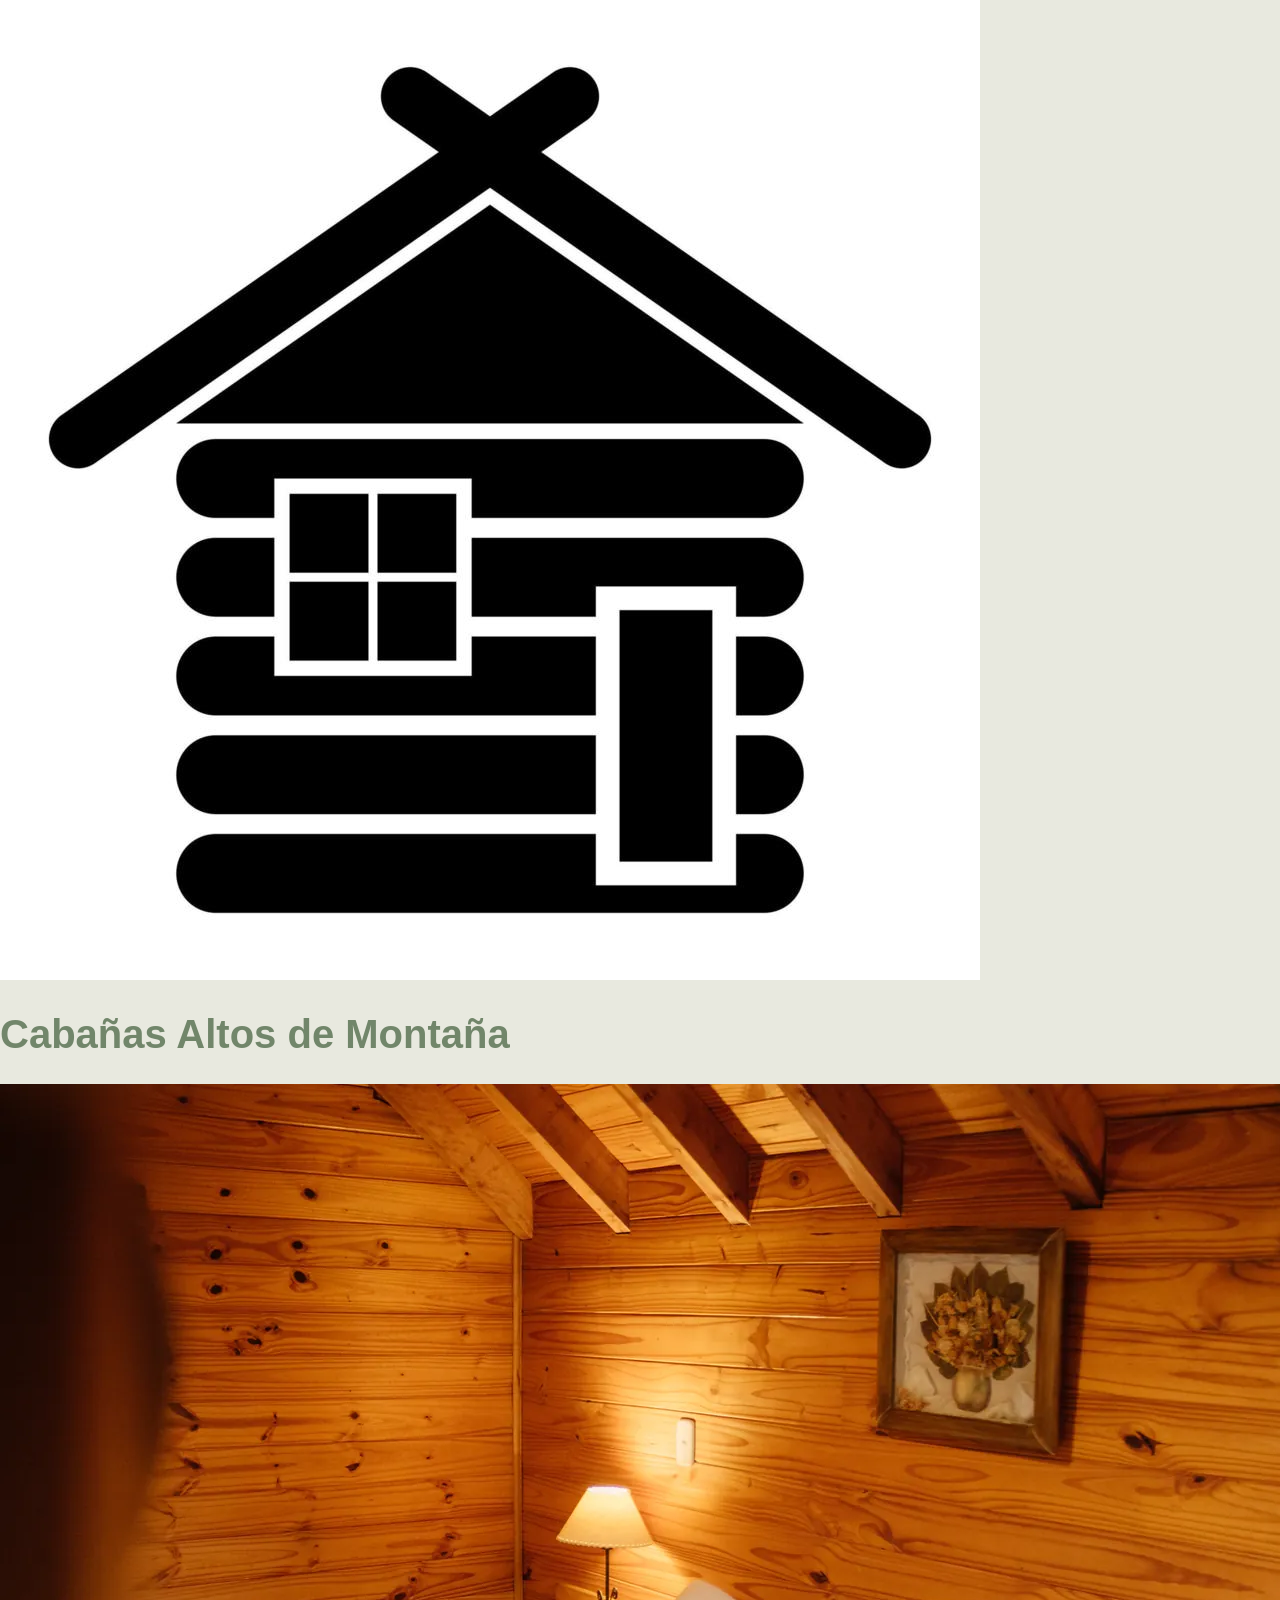
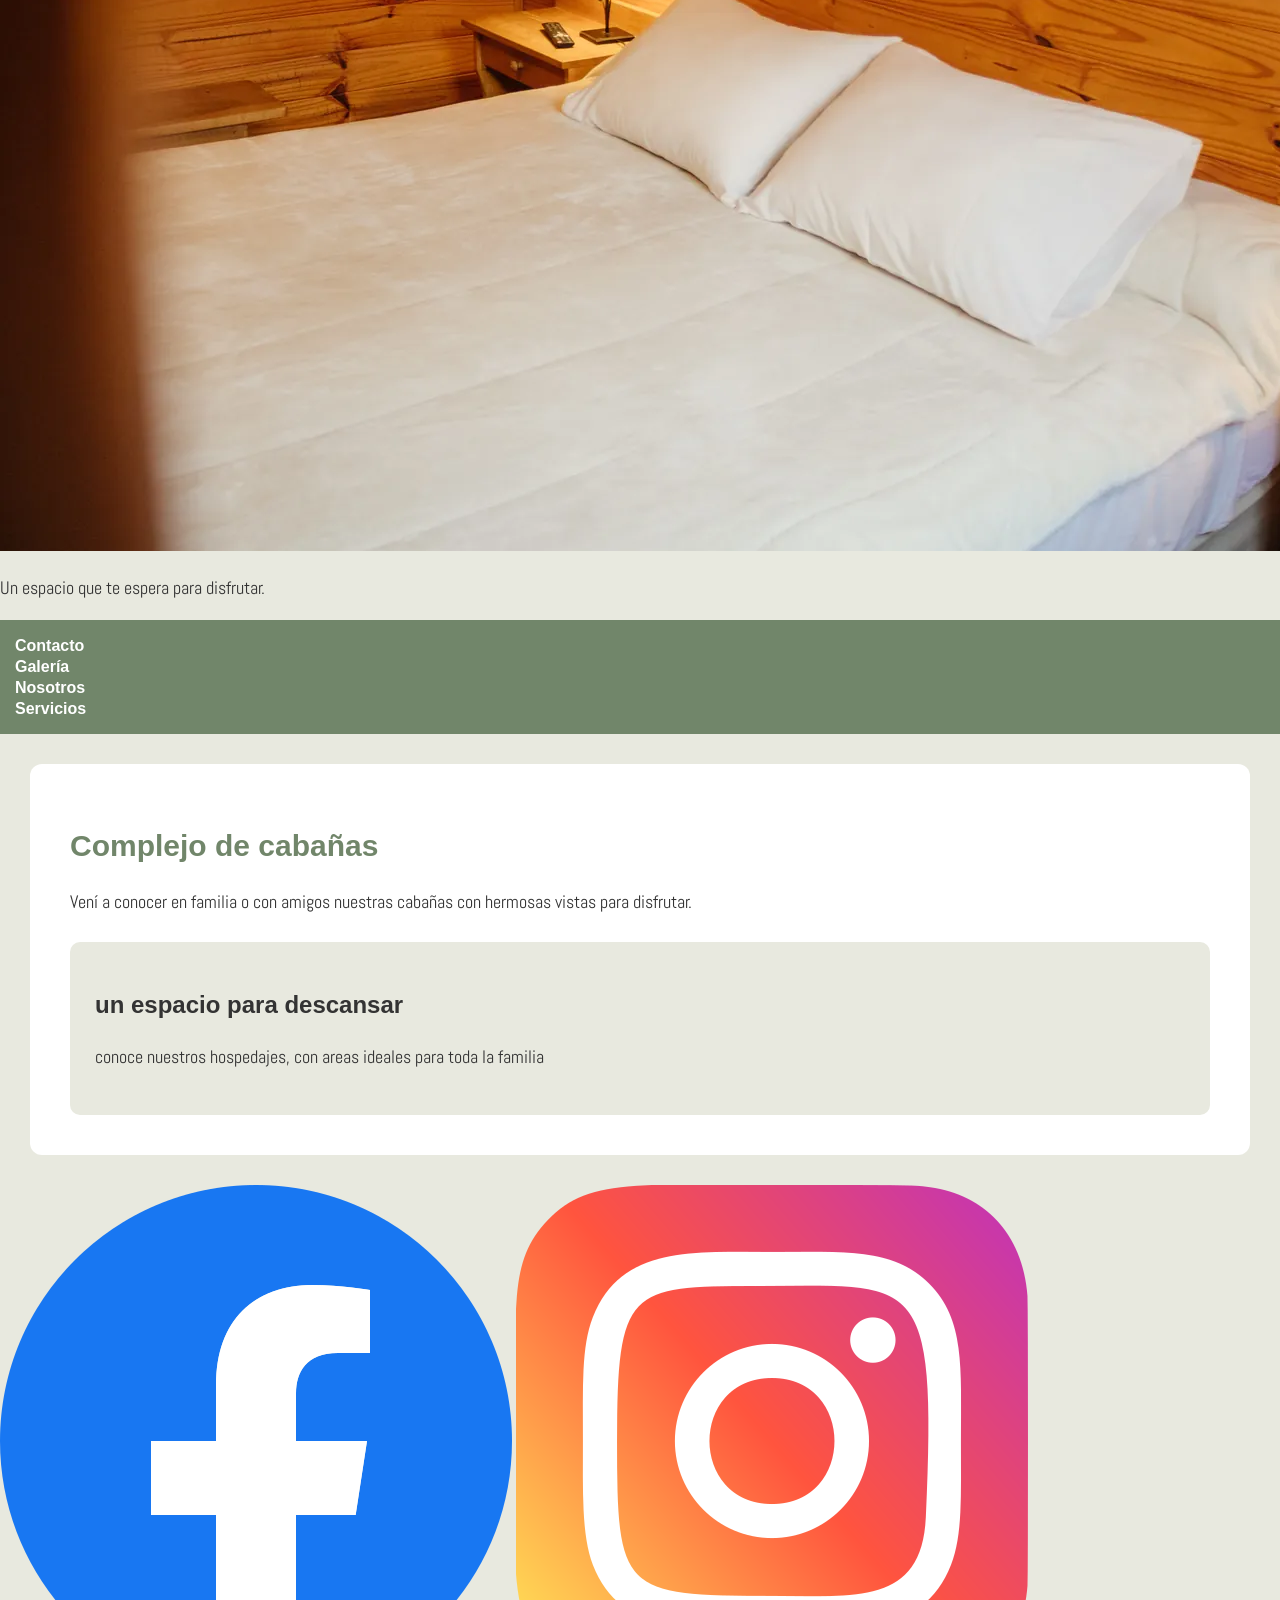
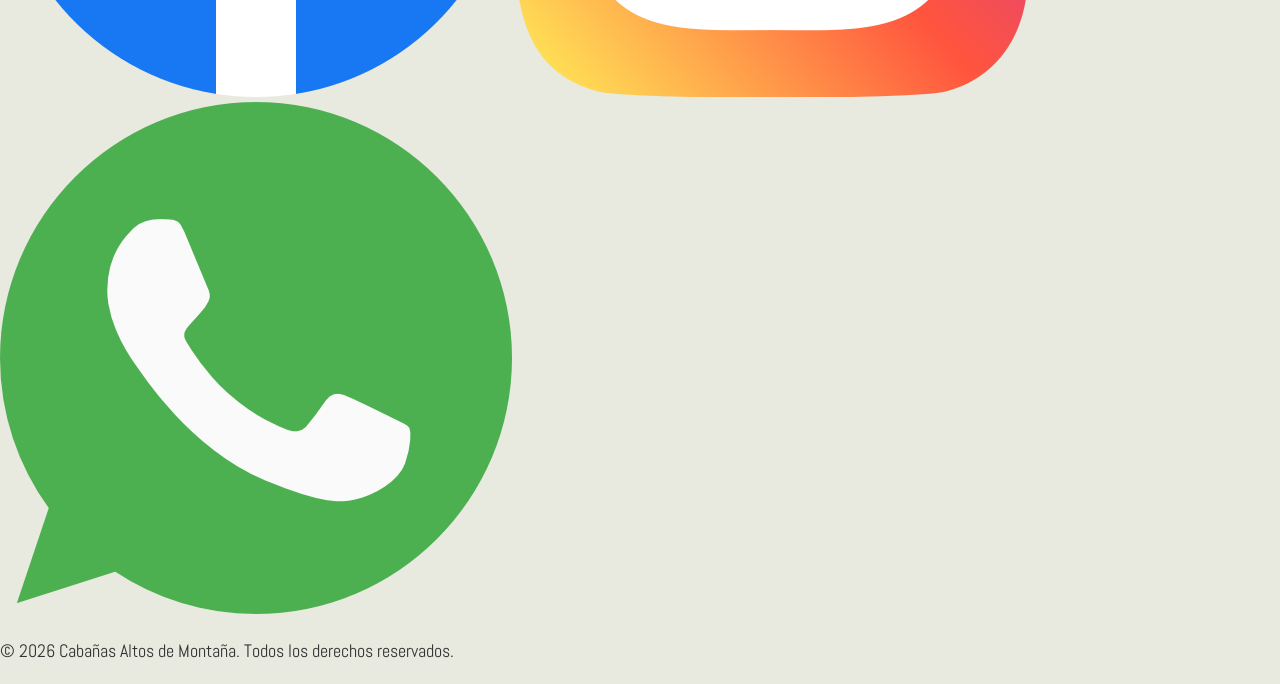
<file: Mi proyecto/index.html>
<!DOCTYPE html>
<html lang="es">

<head>
    <meta charset="UTF-8">
    <meta name="viewport" content="width=device-width, initial-scale=1.0">
    <title>Cabañas Altos de Montaña</title>
    <link rel="stylesheet" href="styles/styles.css">


    <link rel="preconnect" href="https://fonts.googleapis.com">
    <link rel="preconnect" href="https://fonts.gstatic.com" crossorigin>
    <link href="https://fonts.googleapis.com/css2?family=Abel&display=swap" rel="stylesheet">
    <link rel="preconnect" href="https://fonts.googleapis.com">
    <link rel="preconnect" href="https://fonts.gstatic.com" crossorigin>
    <link rel="https://fonts.googleapis.com/css2?family=Montserrat:wght@400;600;700&display=swap" rel="stylesheet">
</head>

<body>

    <header>
        <img src="./assets/img/logo.jpg" alt="Logo de las cabañas">
        <h1>Cabañas Altos de Montaña</h1>

    <img src="./assets/img/galeria.webp" alt= "muestra de las cabañas">
    <p>Un espacio que te espera para disfrutar.</p>
        <nav class="menu-principal">
        <ul>
            <li><a href="./pages/contacto.html">Contacto</a></li>
            <li><a href="./pages/galeria.html">Galería</a></li>
            <li><a href="./pages/nosotros.html">Nosotros</a></li>
            <li><a href="./pages/servicios.html">Servicios</a></li>
        </ul>
       </nav>
     </header>
      <main>
            <section class="seccion-principal">
         <h2>Complejo de cabañas</h2>
        <p>Vení a conocer en familia o con amigos nuestras cabañas con hermosas vistas para disfrutar.</p>
        <article class="articulo-principal">
        <h3>un espacio para descansar</h3>
        <p> conoce nuestros hospedajes, con areas ideales para toda la familia</p>
     </article>
        </section>

       
    </main>

    <footer>
       <img src="./assets/iconos/facebook.png" alt= "logo facebook">
       <img src="./assets/iconos/instagram.png" alt="logo instagram">
       <img src="./assets/iconos/whatsapp.png" alt="logo whatsapp">
      <p>© 2026 Cabañas Altos de Montaña. Todos los derechos reservados.</p>
    </footer>

</body>
</html>
</file>
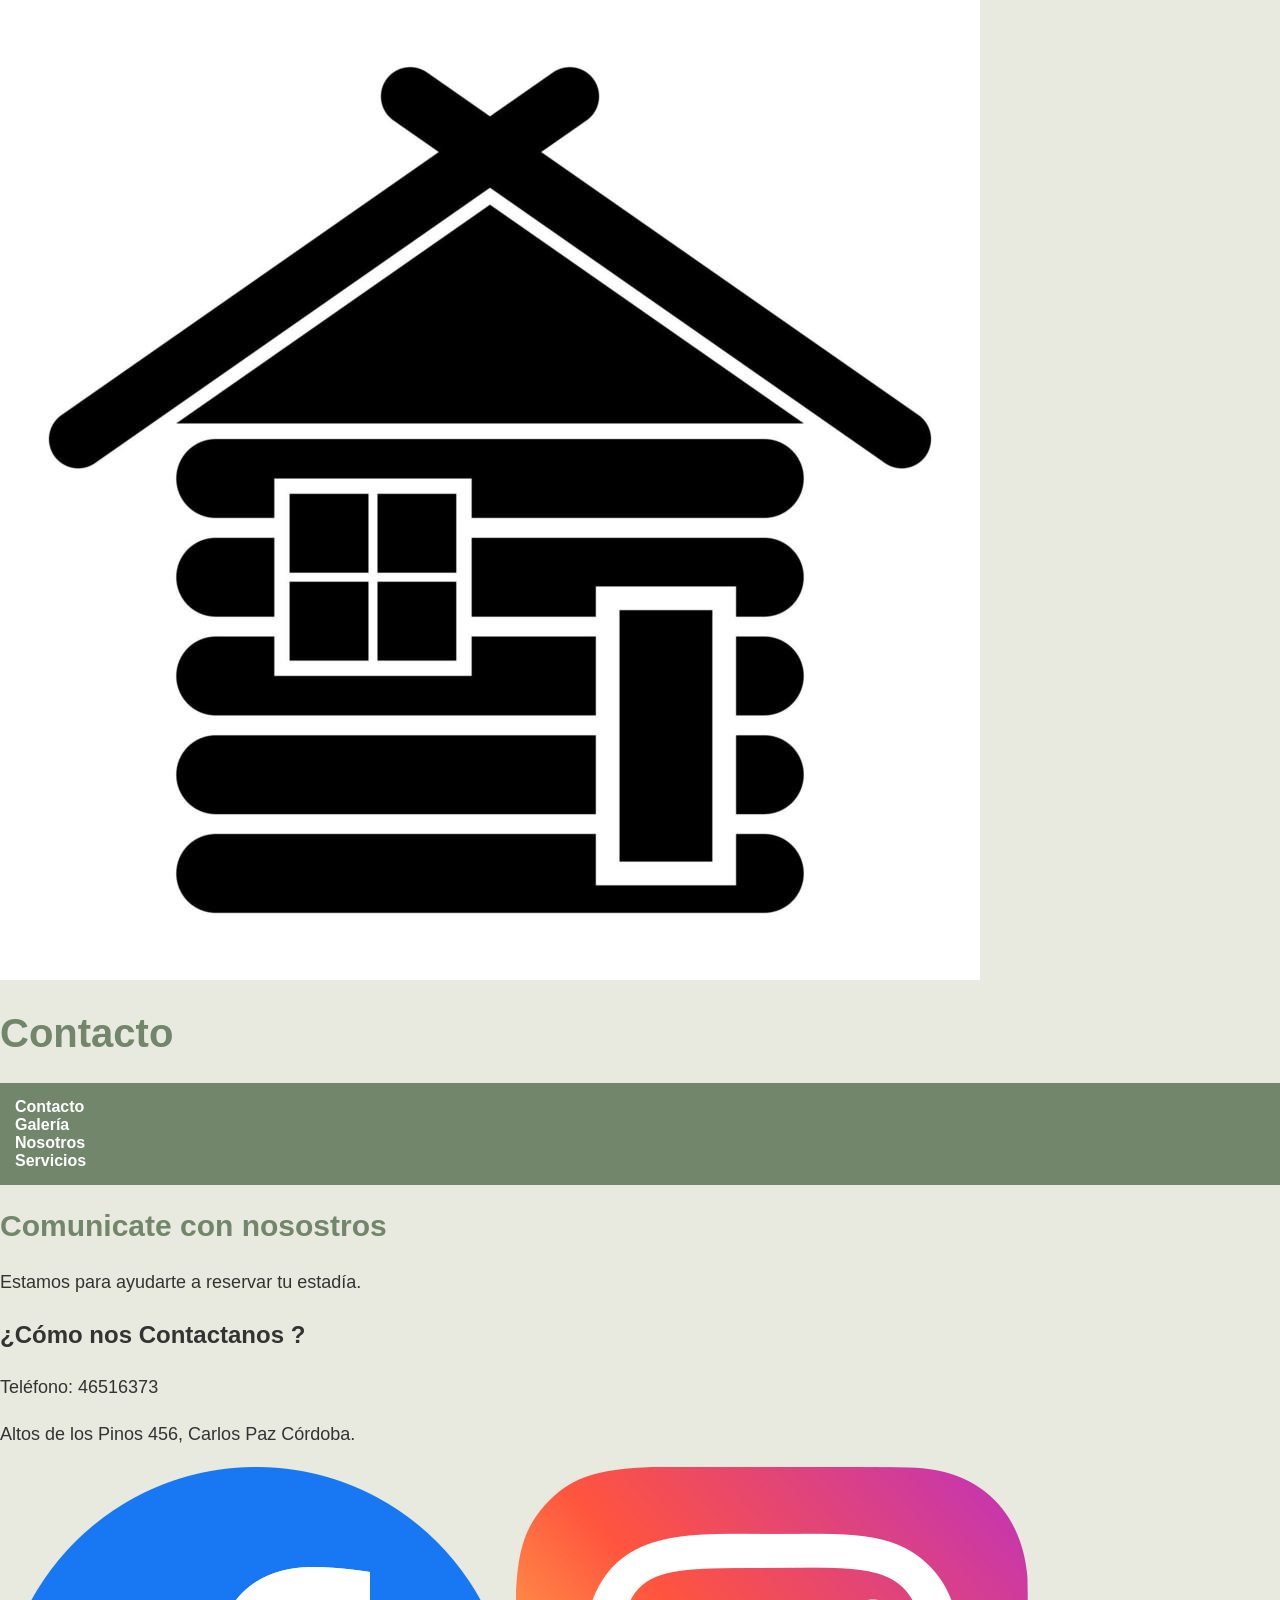
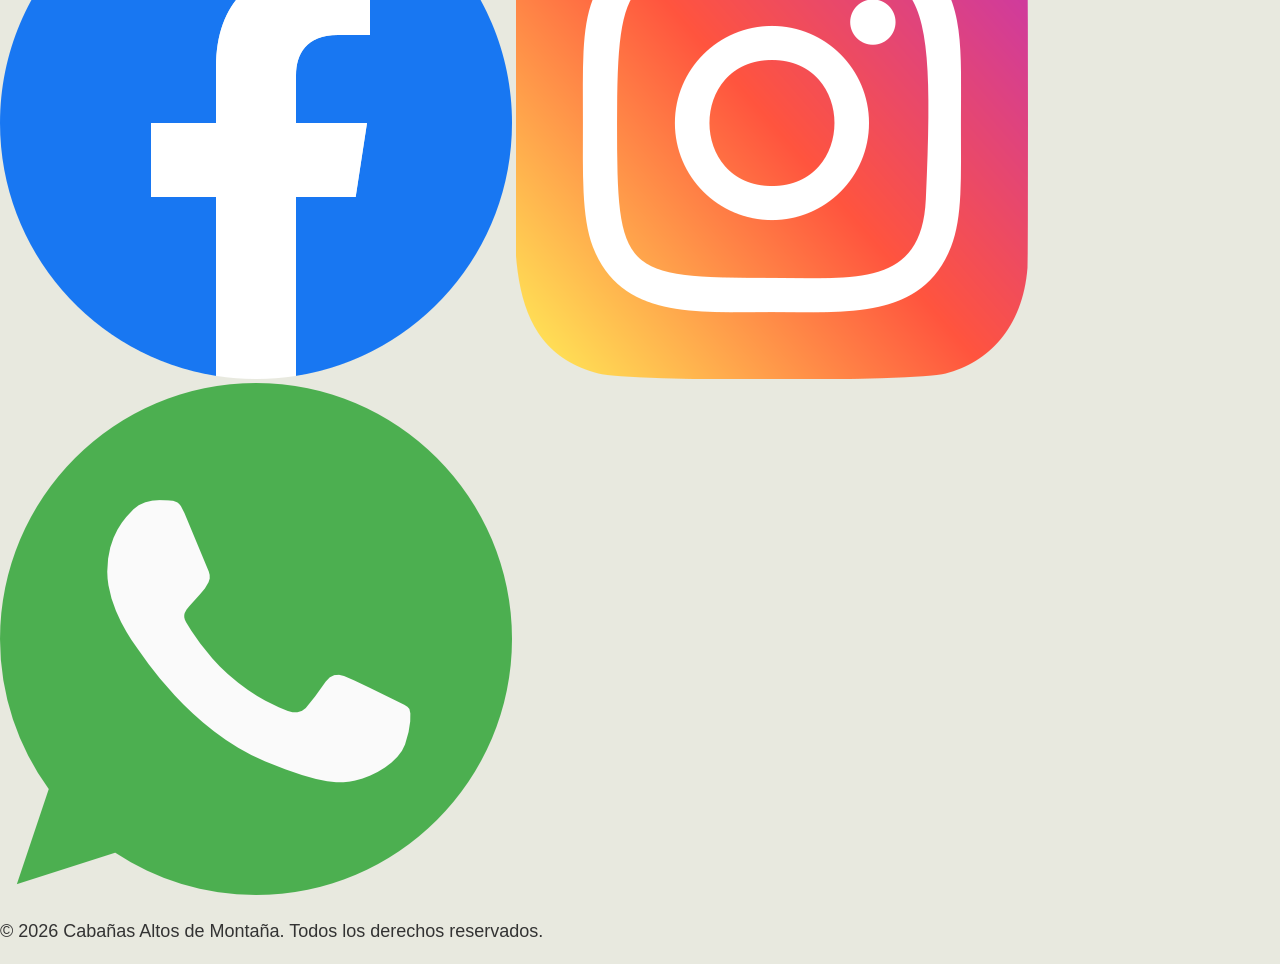
<file: Mi proyecto/pages/contacto.html>
<!DOCTYPE html>
<html lang="es">

<head>
    <meta charset="UTF-8">
    <meta name="viewport" content="width=device-width, initial-scale=1.0">
    <title>Cabañas Altos de Montaña | Contacto</title>
    <link rel="stylesheet" href="../styles/styles.css">
</head>
<body>

    <header>
        <img src="../assets/img/logo.jpg" alt="Logo de las cabañas">
        <h1>Contacto</h1>
         <nav class="menu-principal">
        <ul>
            <li><a href="./contacto.html">Contacto</a></li>
            <li><a href="./galeria.html">Galería</a></li>
            <li><a href="./nosotros.html">Nosotros</a></li>
            <li><a href="./servicios.html">Servicios</a></li>
        </ul>
        </nav>
    </header>
    <main>
       <section> 
    <h2> Comunicate con nosostros</h2>
    <p>Estamos para ayudarte a reservar tu estadía.</p>
      <article>
         <h3>¿Cómo nos Contactanos ?</h3> 
         <p>Teléfono: 46516373</p>
         <p> Altos de los Pinos 456, Carlos Paz Córdoba.</p>
      </article>
        
        

       </section> 
        
         
        
    </main>

    <footer>
         <img src="../assets/iconos/facebook.png">
         <img src="../assets/iconos/instagram.png">
         <img src="../assets/iconos/whatsapp.png">
        <p>© 2026 Cabañas Altos de Montaña. Todos los derechos reservados.</p>
    </footer>

</body>
</html>
</file>
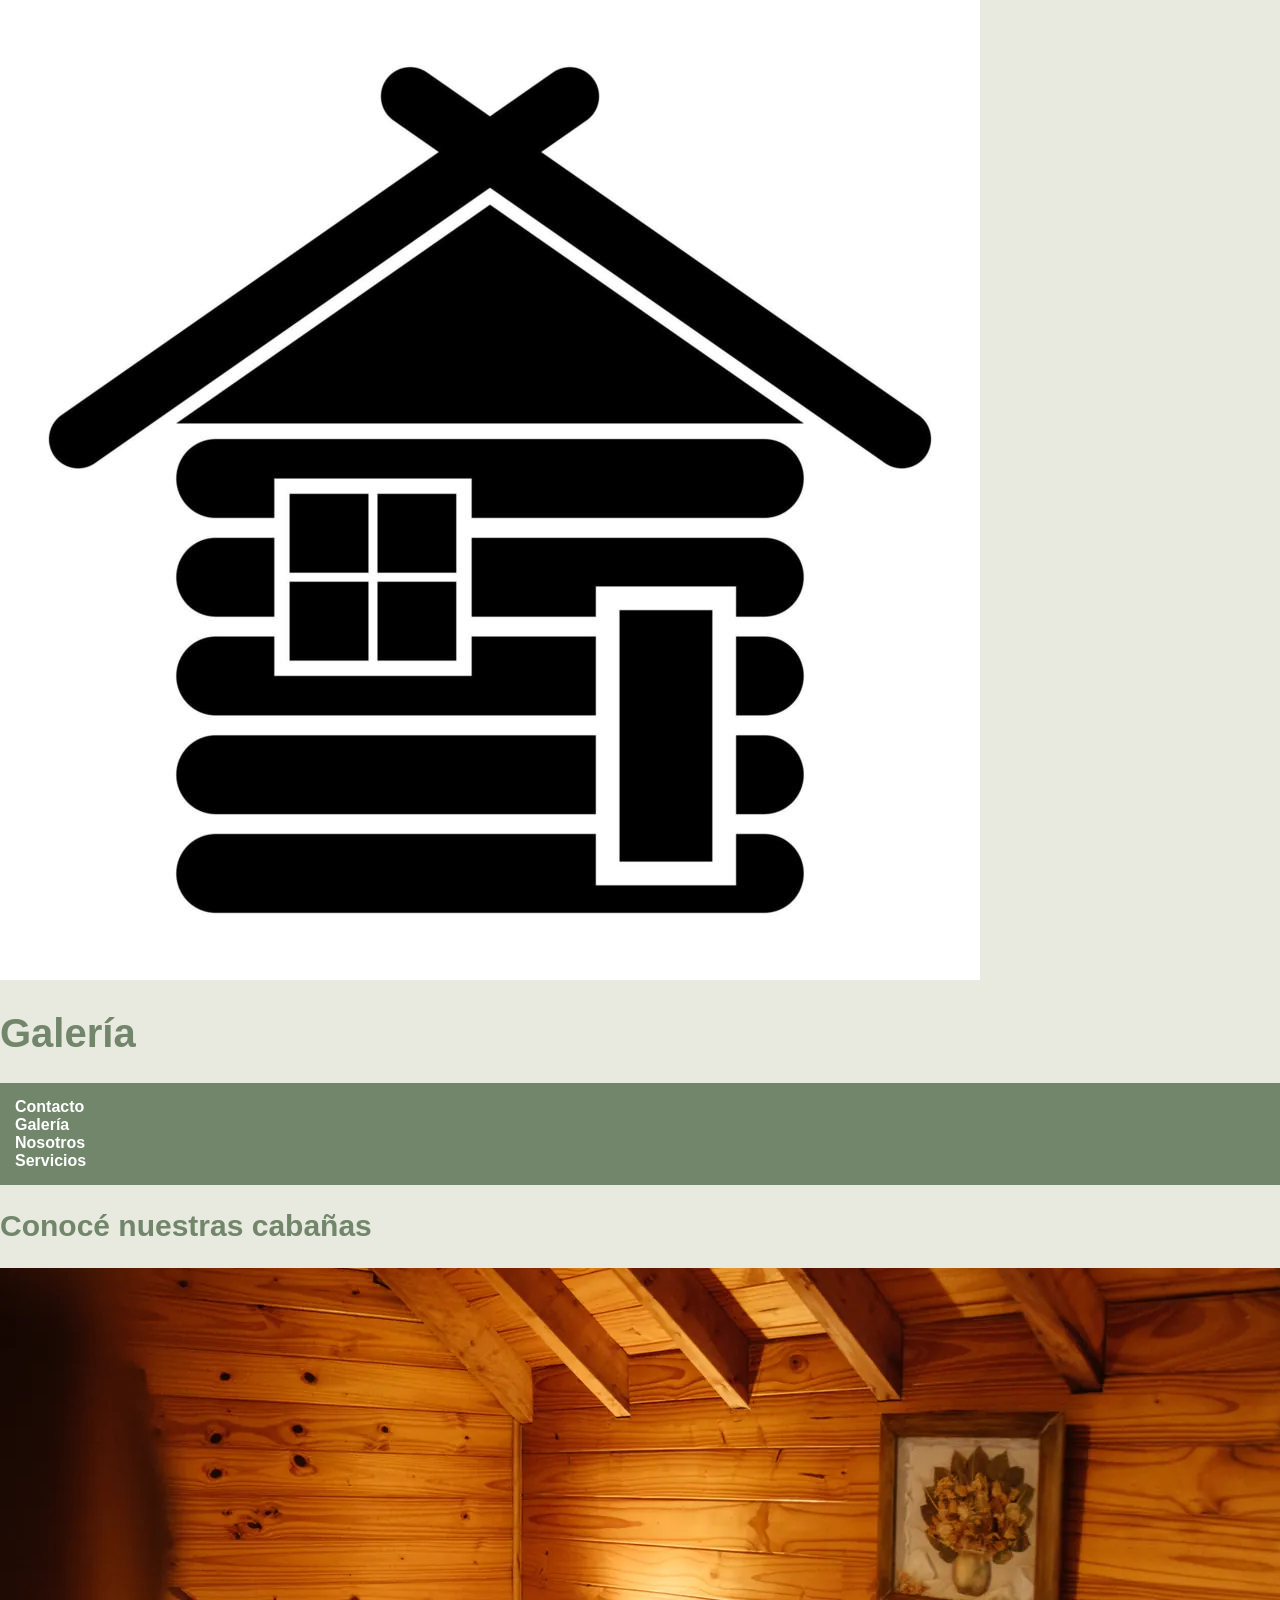
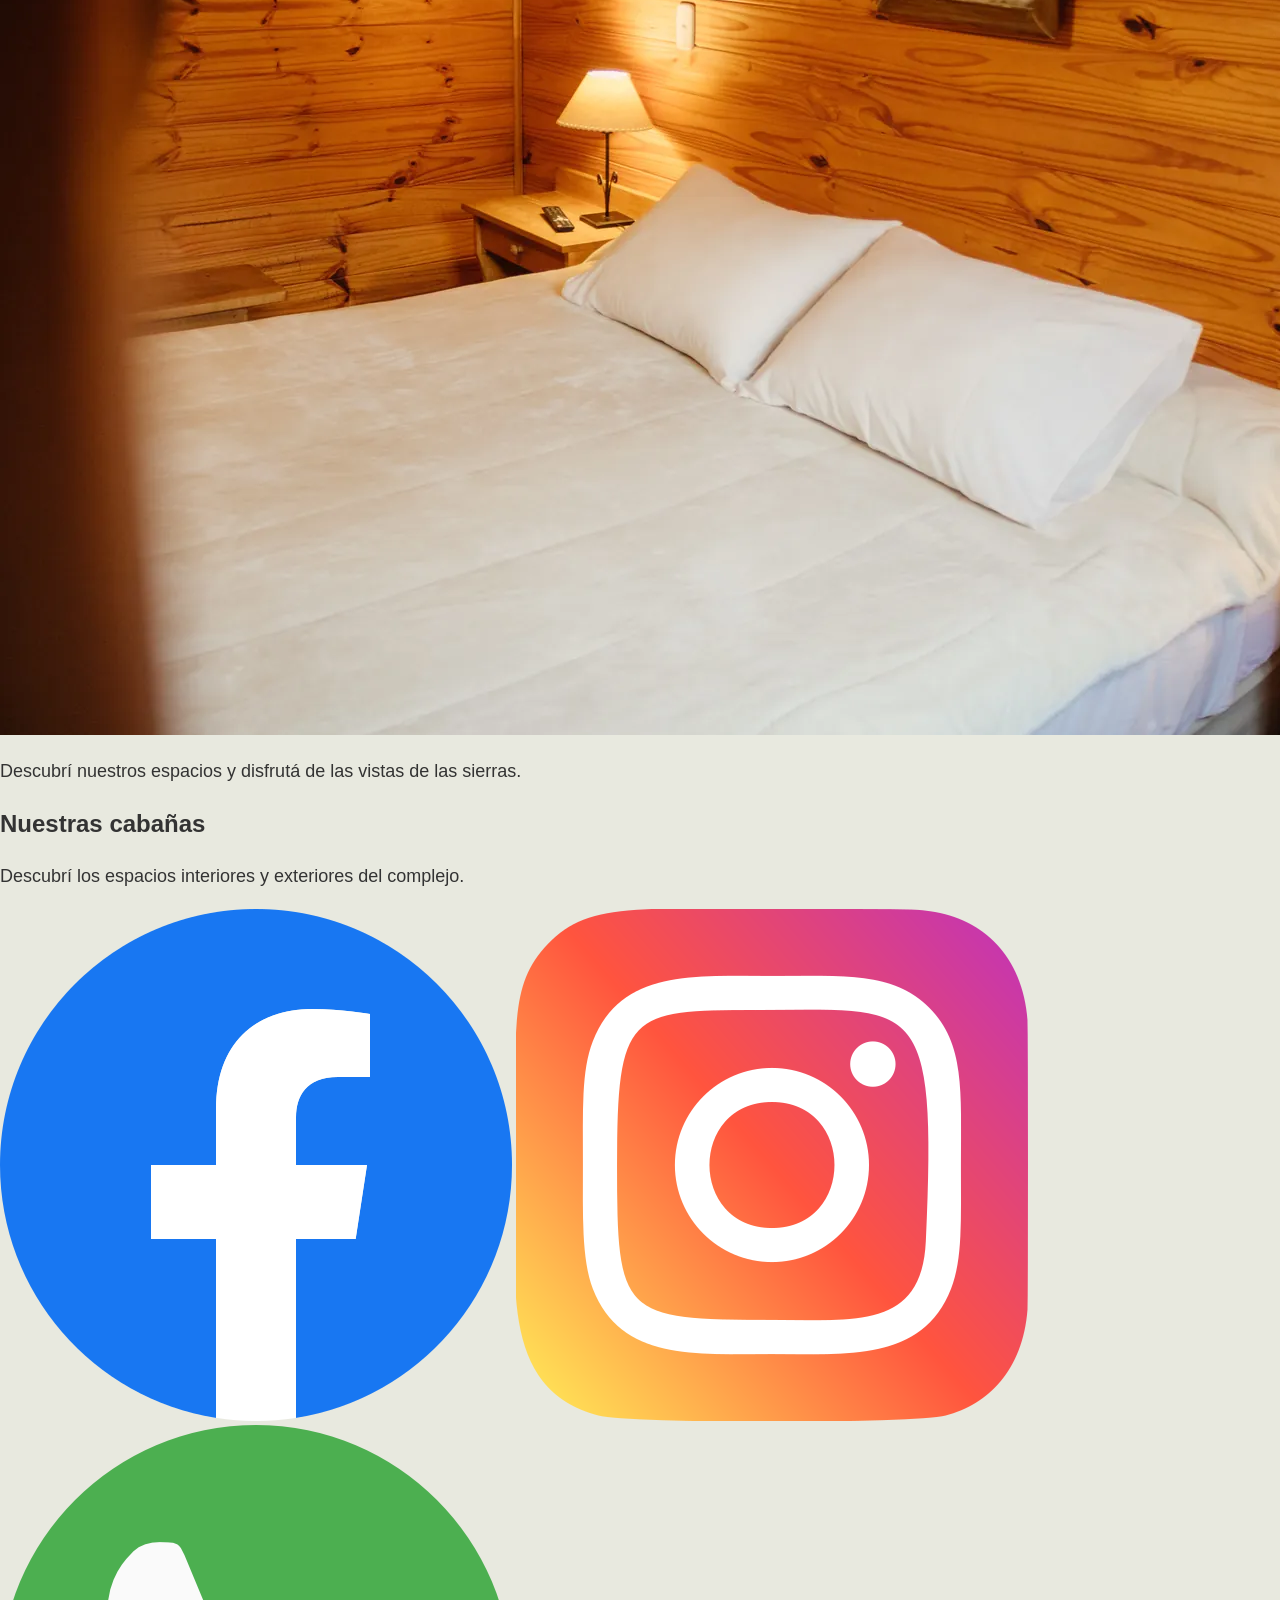
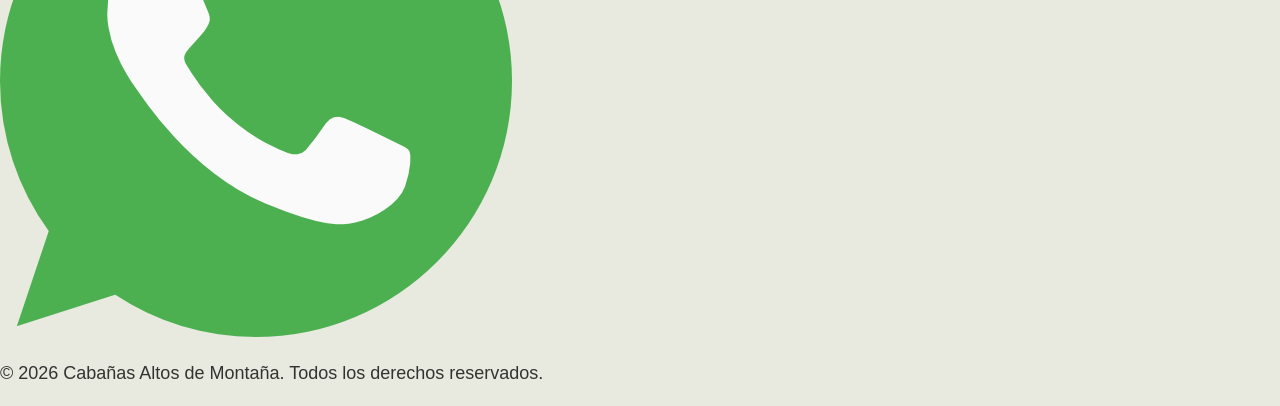
<file: Mi proyecto/pages/galeria.html>
<!DOCTYPE html>
<html lang="es">

<head>
    <meta charset="UTF-8">
    <meta name="viewport" content="width=device-width, initial-scale=1.0">
    <title>Cabañas Altos de Montaña | Galería</title>
        <link rel="stylesheet" href="../styles/styles.css">
</head>

<body>

    <header>
        <img src="../assets/img/logo.jpg" alt="Logo de las cabañas">
        <h1>Galería</h1>

    <nav class="menu-principal">
        <ul>
            <li><a href="./contacto.html">Contacto</a></li>
            <li><a href="./galeria.html">Galería</a></li>
            <li><a href="./nosotros.html">Nosotros</a></li>
            <li><a href="./servicios.html">Servicios</a></li>
        </ul>
    </nav>
   </header>
    <main>
        <section>
        <h2>Conocé nuestras cabañas</h2>
         <img src="../assets/img/galeria.webp" alt="imagenes de las cabañas">
        <p>Descubrí nuestros espacios y disfrutá de las vistas de las sierras.</p>
        <article>  
            <h3>Nuestras cabañas</h3>
            <p>Descubrí los espacios interiores y exteriores del complejo.</p>
        </article>
        </section>

    </main>

    <footer>
       <img src="../assets/iconos/facebook.png">
         <img src="../assets/iconos/instagram.png">
         <img src="../assets/iconos/whatsapp.png">
        <p>© 2026 Cabañas Altos de Montaña. Todos los derechos reservados.</p>
    </footer>

</body>
</html>
</file>
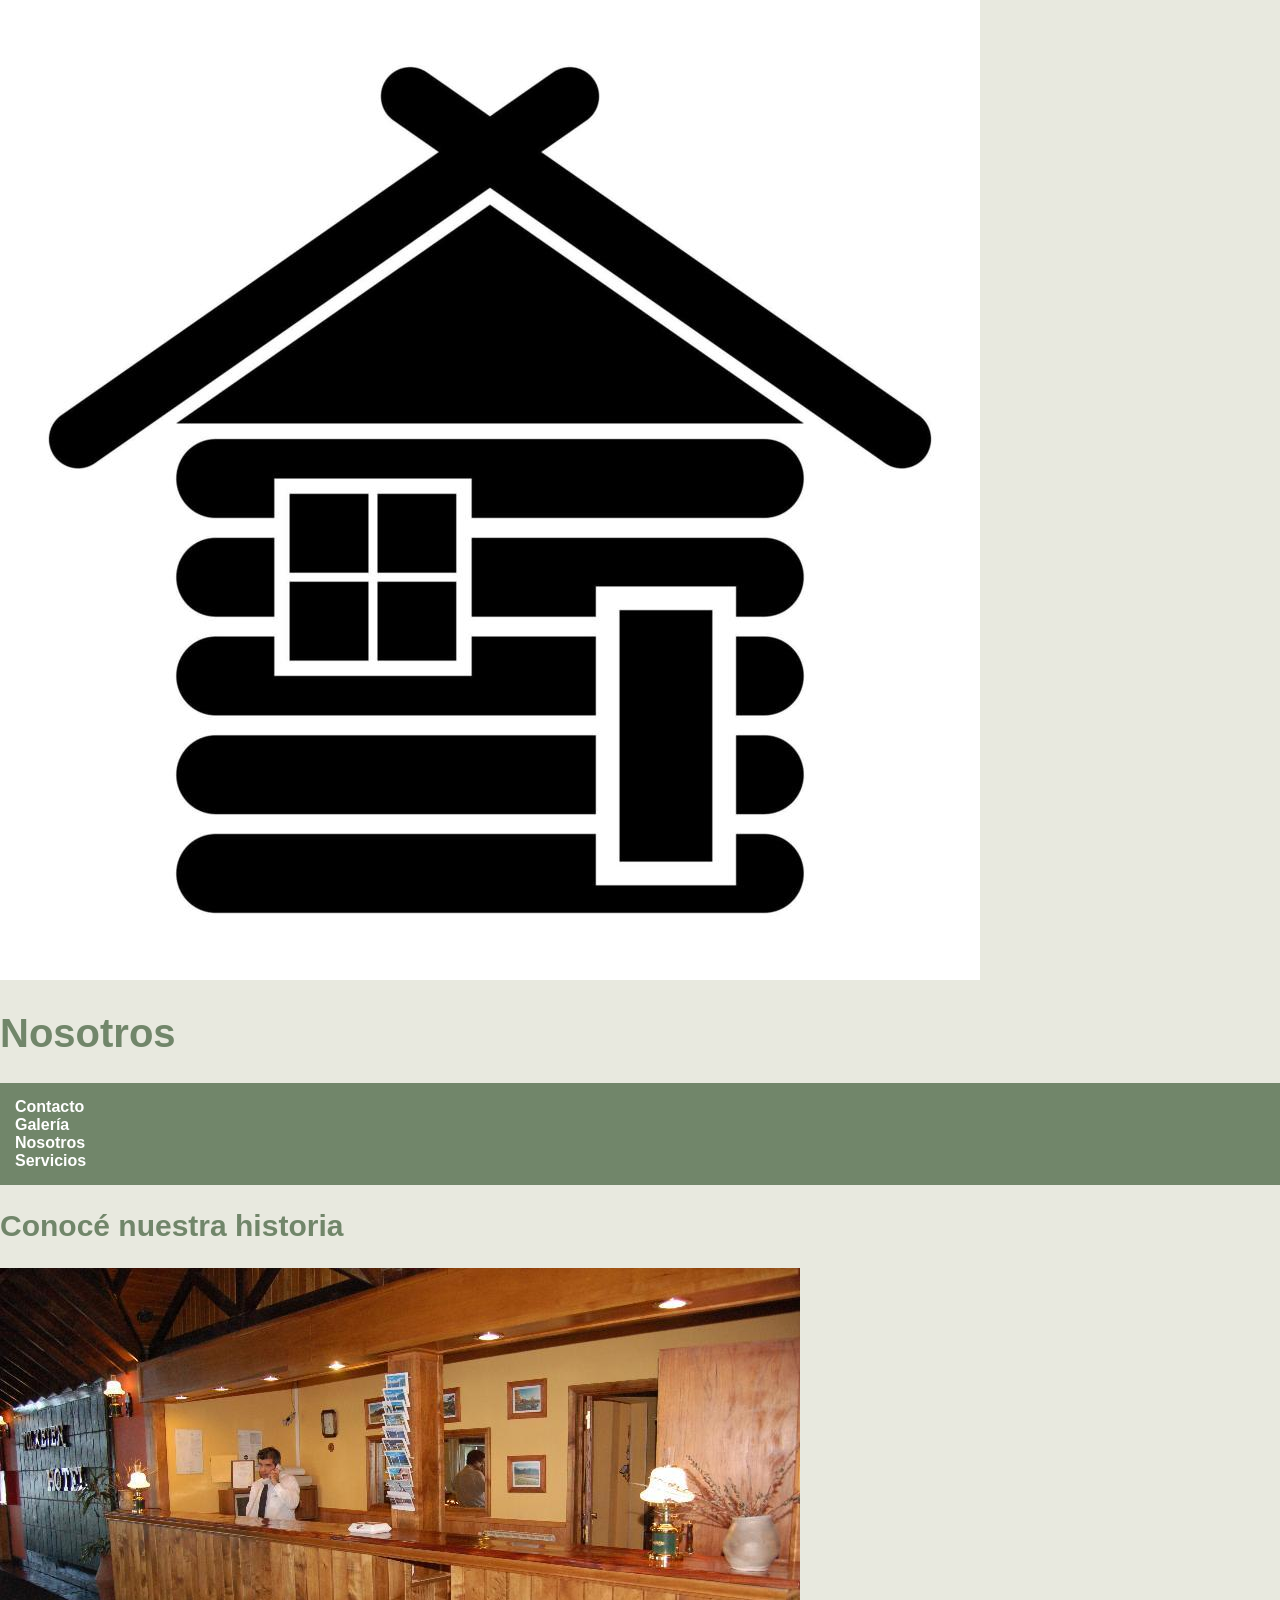
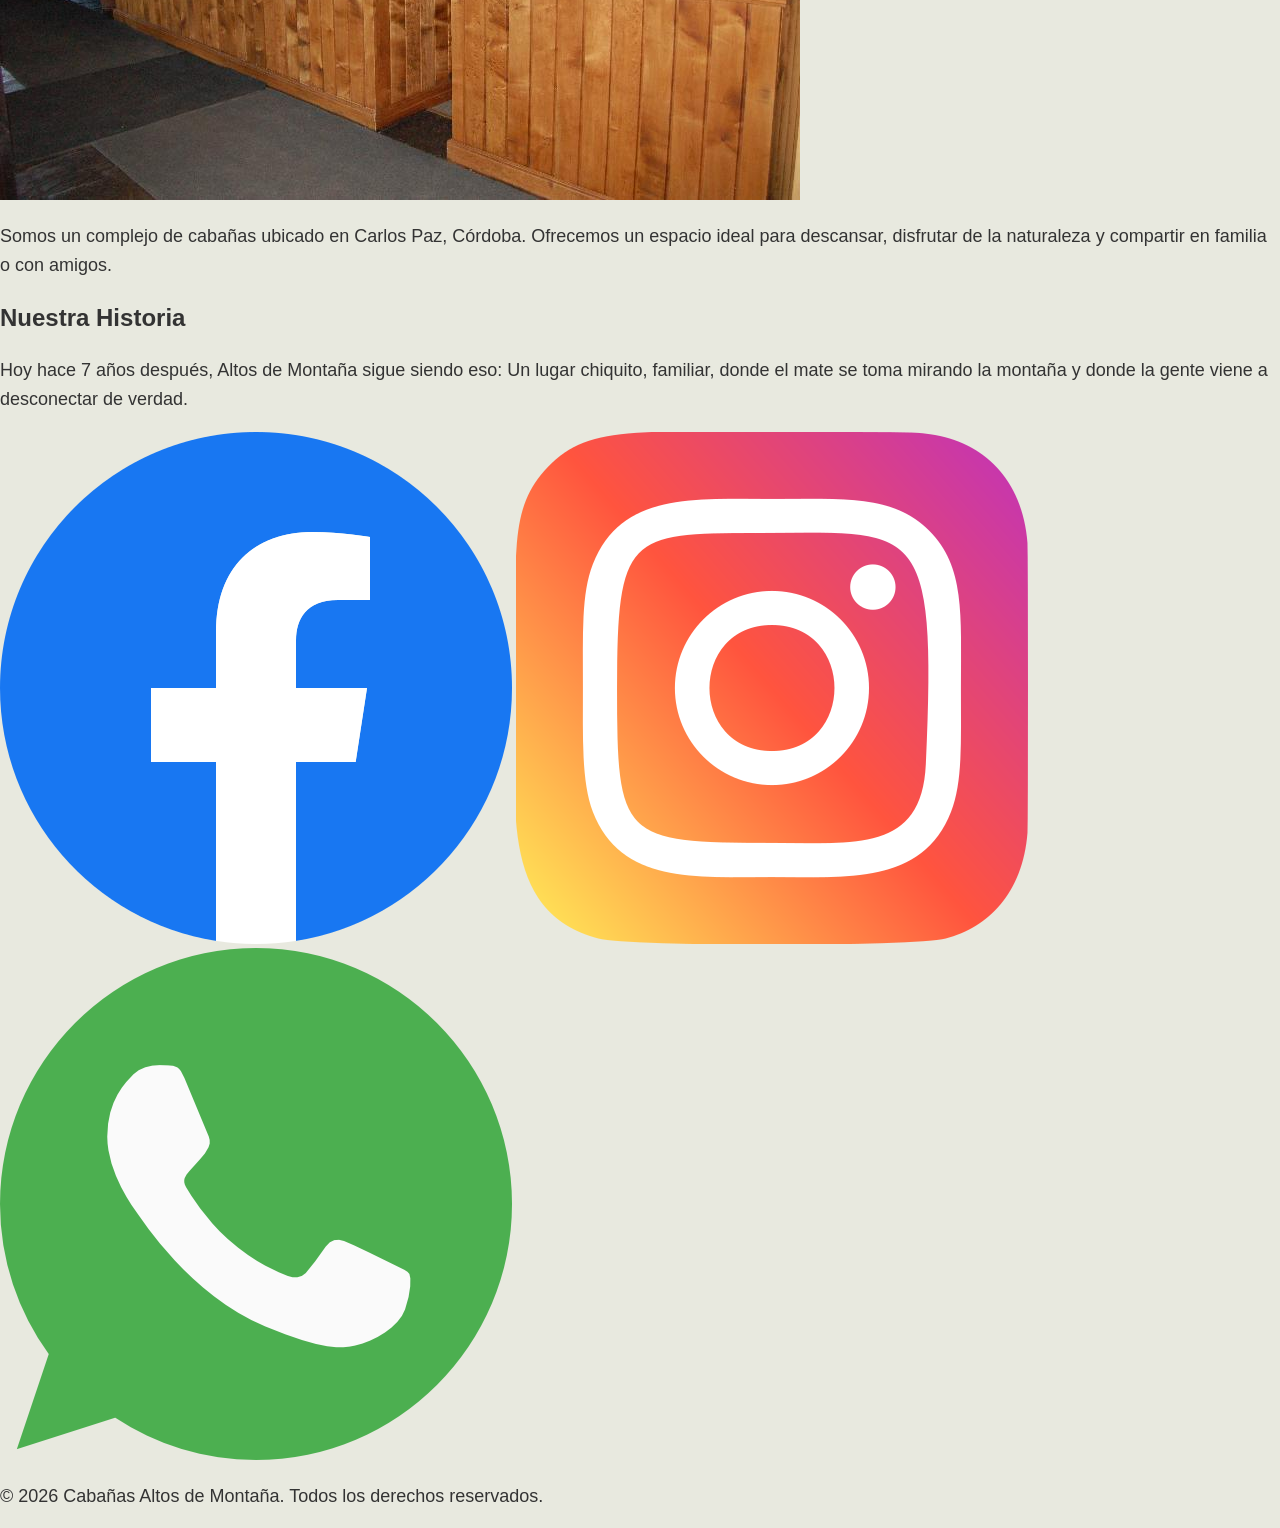
<file: Mi proyecto/pages/nosotros.html>
<!DOCTYPE html>
<html lang="es">

<head>
    <meta charset="UTF-8">
    <meta name="viewport" content="width=device-width, initial-scale=1.0">
    <title>Cabañas Altos de Montaña | Nosotros</title>
    <link rel="stylesheet" href="../styles/styles.css">
</head>

<body>

    <header>
        <img src="../assets/img/logo.jpg" alt="Logo de las cabañas">
        <h1>Nosotros</h1>
    

    <nav class="menu-principal">
        <ul>
            <li><a href="./contacto.html">Contacto</a></li>
            <li><a href="./galeria.html">Galería</a></li>
            <li><a href="./nosotros.html">Nosotros</a></li>
            <li><a href="./servicios.html">Servicios</a></li>
        </ul>
    </nav>
    </header>

    <main>
        <section>
            <h2>Conocé nuestra historia</h2>
        <img src="../assets/img/nosotros.jpg" alt="recepcion del lugar">
        <p>
            Somos un complejo de cabañas ubicado en Carlos Paz,
            Córdoba. Ofrecemos un espacio ideal para descansar,
            disfrutar de la naturaleza y compartir en familia o con amigos.
        </p>
        <article>
            <h3>Nuestra Historia</h3>
            <p>Hoy hace 7 años después, Altos de Montaña sigue siendo eso: Un lugar chiquito,
                familiar, donde el mate se toma mirando la montaña y donde la gente viene a 
                desconectar de verdad.
            </p>
        </article>
        </section>
    </main>

    <footer>
         <img src="../assets/iconos/facebook.png">
         <img src="../assets/iconos/instagram.png">
         <img src="../assets/iconos/whatsapp.png">

        <p>© 2026 Cabañas Altos de Montaña. Todos los derechos reservados.</p>
    
    </footer>
         

    

</body>
</html>
</file>
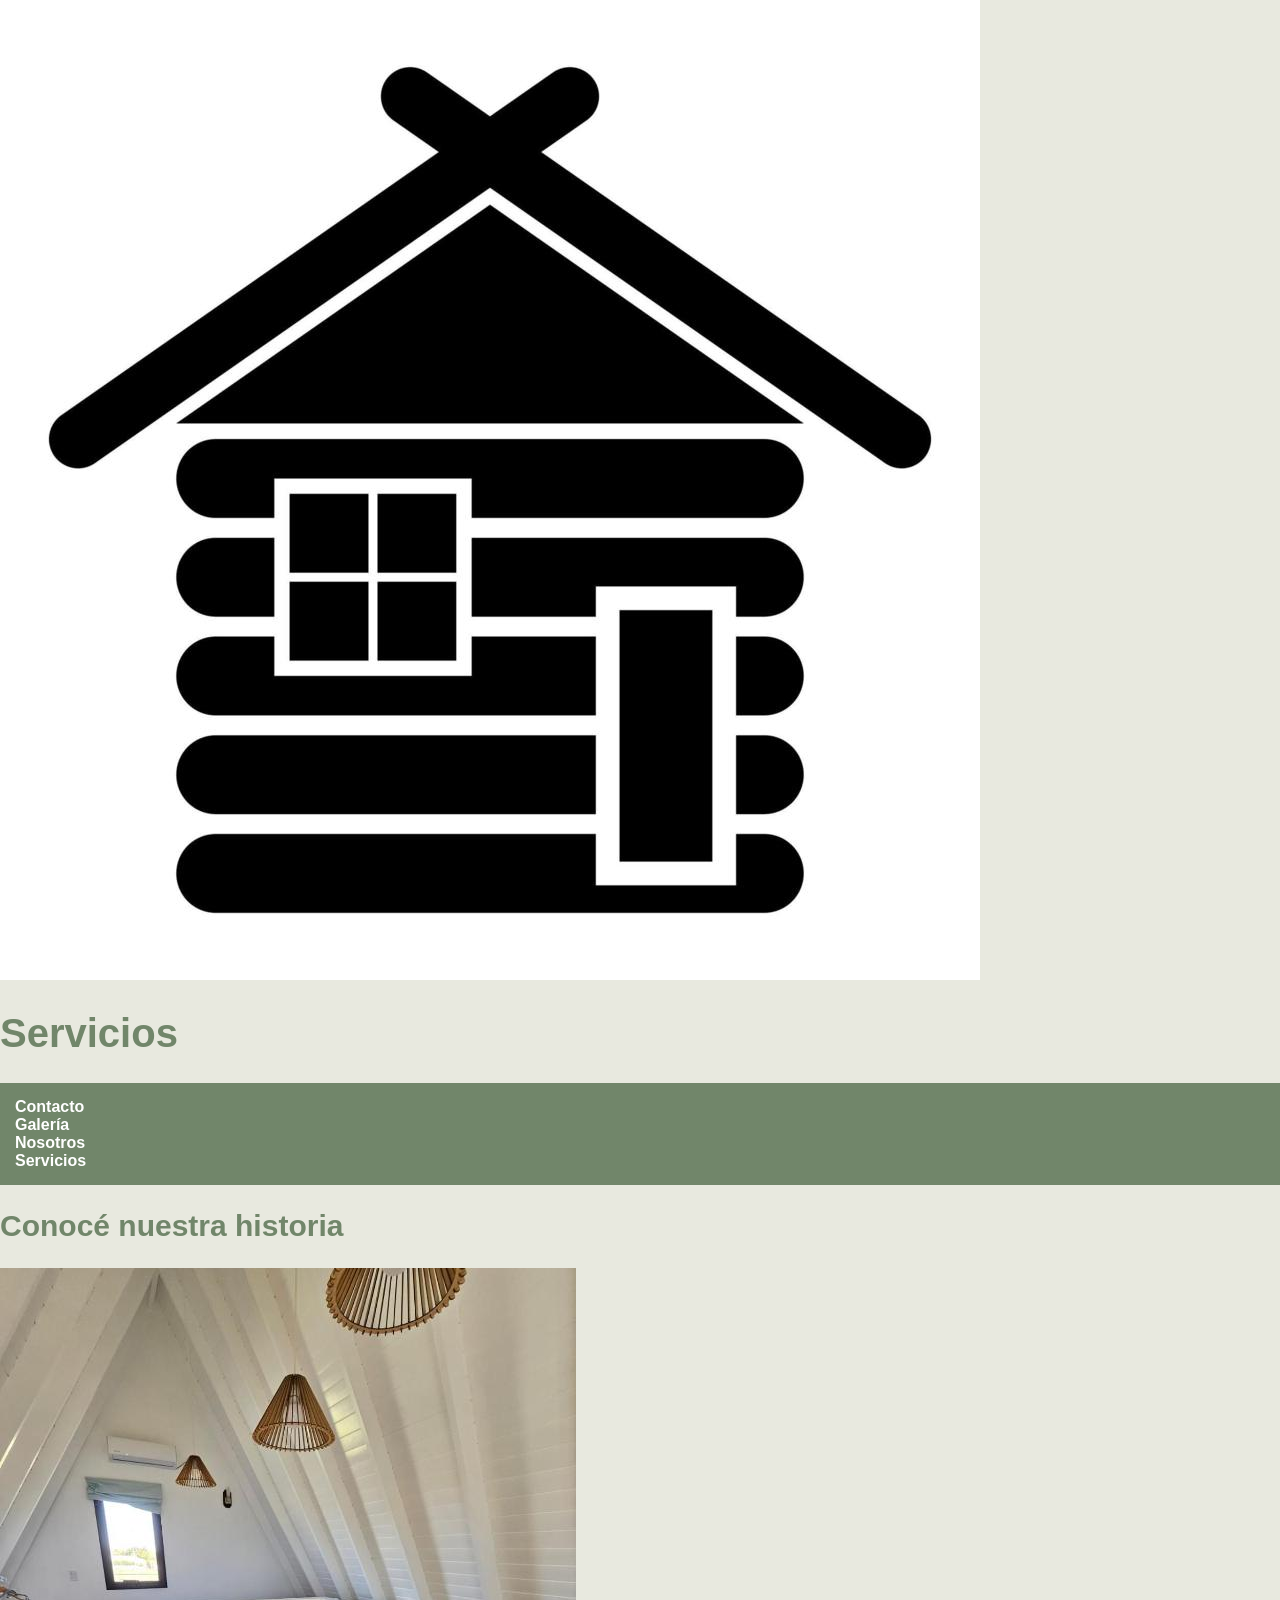
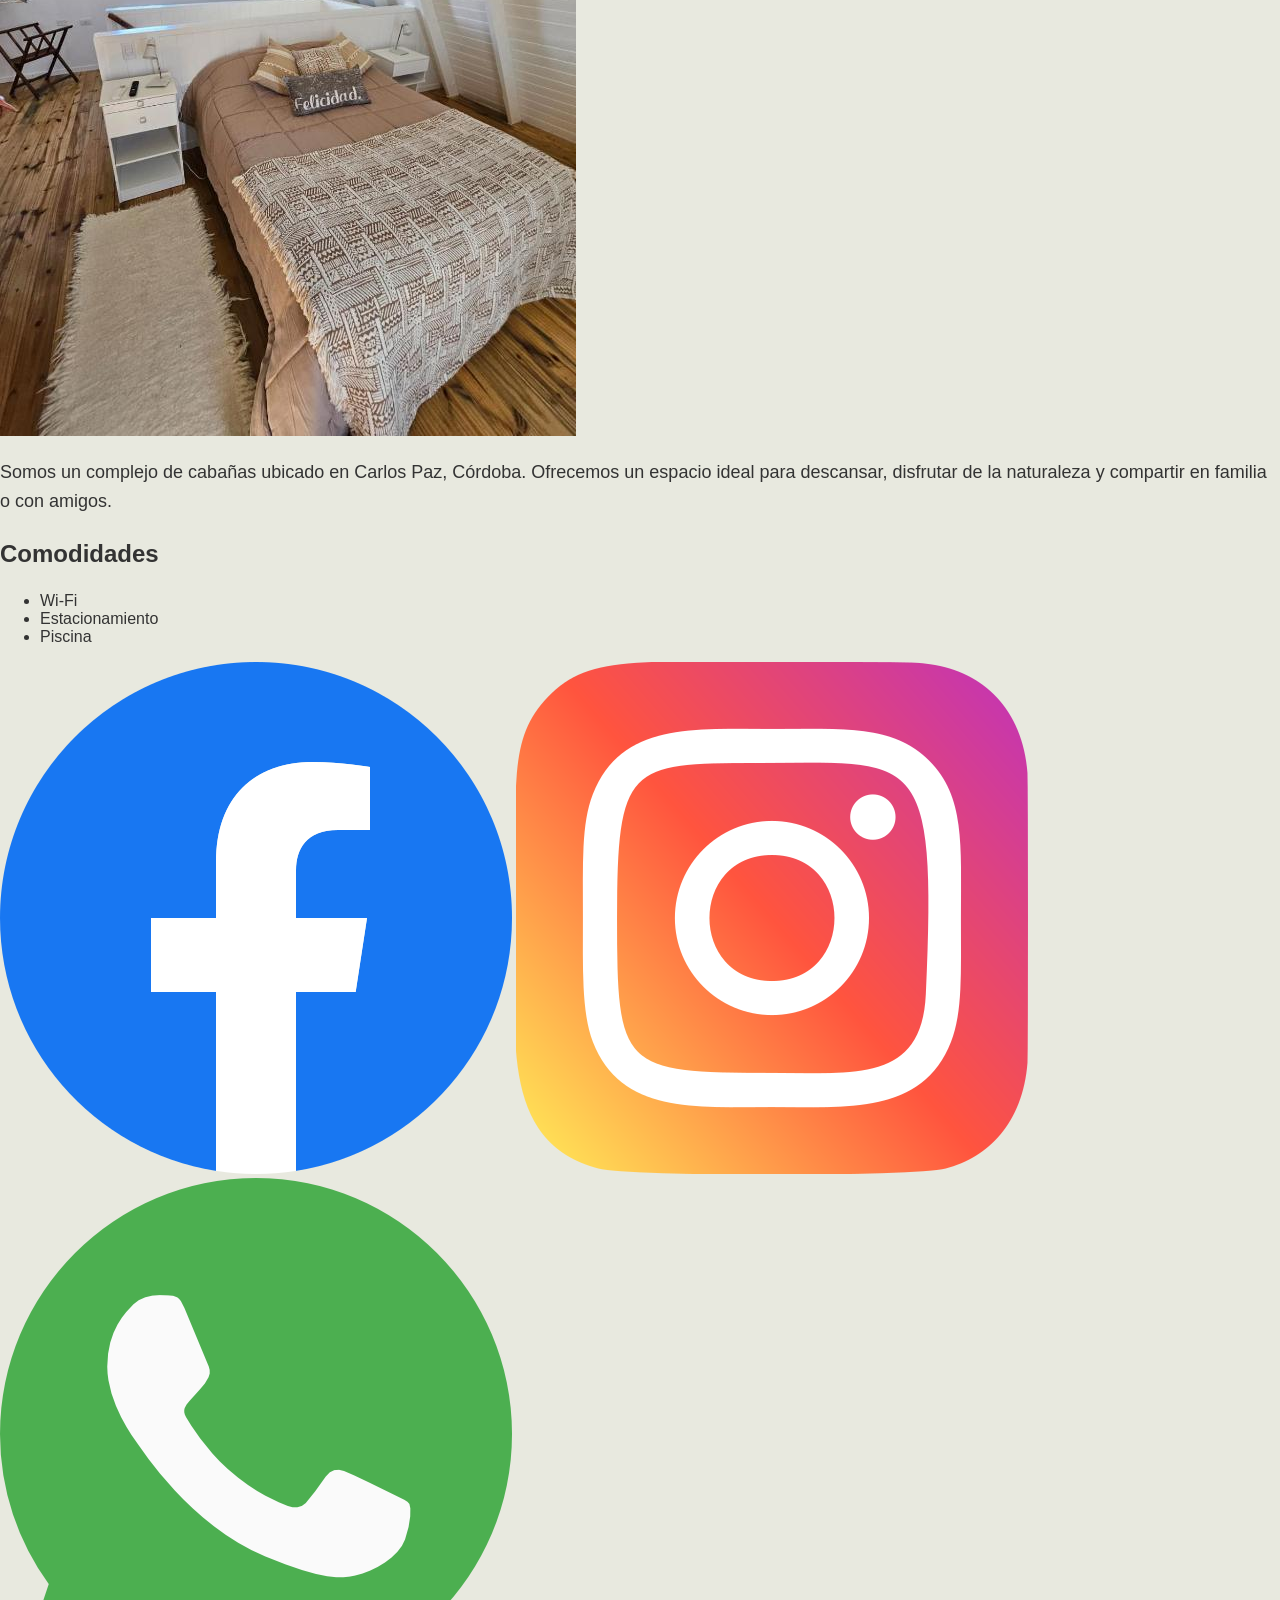
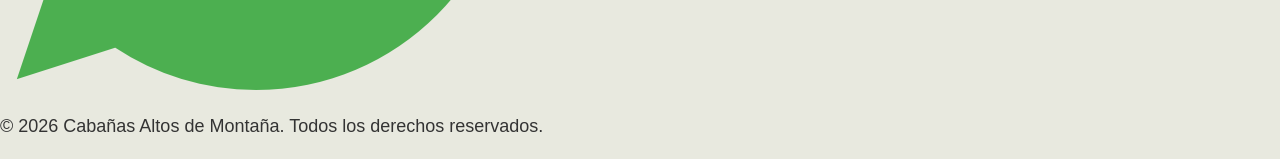
<file: Mi proyecto/pages/servicios.html>
<!DOCTYPE html>
<html lang="es">

<head>
    <meta charset="UTF-8">
    <meta name="viewport" content="width=device-width, initial-scale=1.0">
    <title>Cabañas Altos de Montaña | Servicios</title>
    <link rel="stylesheet" href="../styles/styles.css">
</head>

<body>

    <header>
        <img src="../assets/img/logo.jpg" alt="Logo de las cabañas">
        <h1>Servicios</h1>
        <nav class="menu-principal">
        <ul>
            <li><a href="./contacto.html">Contacto</a></li>
            <li><a href="./galeria.html">Galería</a></li>
            <li><a href="./nosotros.html">Nosotros</a></li>
            <li><a href="./servicios.html">Servicios</a></li>
        </ul>
    </nav>
    </header>

    <main>
        <setion>

        <h2>Conocé nuestra historia</h2>
        <img src="../assets/img/servicio.jpg" alt="imagen de estadia">
        <p> Somos un complejo de cabañas ubicado en Carlos Paz,
            Córdoba. Ofrecemos un espacio ideal para descansar,
            disfrutar de la naturaleza y compartir en familia o con amigos.
        </p>
        <article> 
            <h3>Comodidades</h3>
            <ul>
                <li>Wi-Fi</li>
                <li>Estacionamiento</li>
                <li>Piscina</li>
            </ul>
        </article>
        </setion>
       </main>

    <footer>
         <img src="../assets/iconos/facebook.png">
         <img src="../assets/iconos/instagram.png">
         <img src="../assets/iconos/whatsapp.png">
        <p>© 2026 Cabañas Altos de Montaña. Todos los derechos reservados.</p>
    </footer>

</body>
</html>
</file>
<file: Mi proyecto/styles/styles.css>
/*ESTILOS GENERALES*/

/*PALETA DE COLORES*/
:root {--color-primario: #71866A;
       --color-secundario: #E8E9DF;
       --color-acento: #C49A68;
}


/*FONDO DEL SITIO*/
body{
    background-color: var(--color-secundario);
    color: #333333;
    margin: 0;
}

/* TIPOGRAFÍA */

body {
    font-family:'Abel', sans-serif
}

h1, h2, h3 {
    font-family: 'Montserrat', sans-serif;
    font-weight: 700;

}

p {
    font-family: 'Abel', sans-serif;
    font-weight: 400;
    font-size: 18px;
}


/* TITULOS Y TEXTOS */
h1 {
    font-size: 40px;
    font-weight: 700;
    color: var(--color-primario);
}

h2 {
    font-size: 30px;
    font-weight: 600;
    color: var(--color-primario);
}

h3 {
    font-size: 24px;
    font-weight: 600;
    color: #333333;
}

p {
    font-size: 18px;
    line-height: 1.6;
    color: #333333;
}

/* NAGEGACIÓN */
.menu-principal {
    background-color: var(--color-primario);
    padding: 15px;
}
.menu-principal ul {
    list-style: none;
    margin: 0;
    padding: 0;
}

.menu-principal a {
    color: #FFFFFF;
    text-decoration: none;
    font-family: 'Montserrat', sans-serif;
    font-size: 16px;
    font-weight: 600;
}

.menu-principal a:hover {
    color: var(--color-acento);
}

/*SECCIONES Y CONTENIDO*/
.seccion-principal {
    background-color: #FFFFFF;
    padding: 40px;
    margin: 30px;
    border-radius: 12px;
}

.articulo-principal {
    background-color: var(--color-secundario);
    padding: 25px;
    margin-top: 25px;
    border-radius: 10px;
}
/* PIE DE PAGINA */
.pie-pagina {
    background-color: var(--color-primario);
    color: #FFFFFF;
    text-align: center;
    padding: 25px;
    margin-top: 30px;
}

.pie-pagina p {
    color: #FFFFFF;
    font-size: 16px;
}

.pie-pagina img {
    width: 30px;
    height: 30px;
    margin: 8px;
}
</file>
